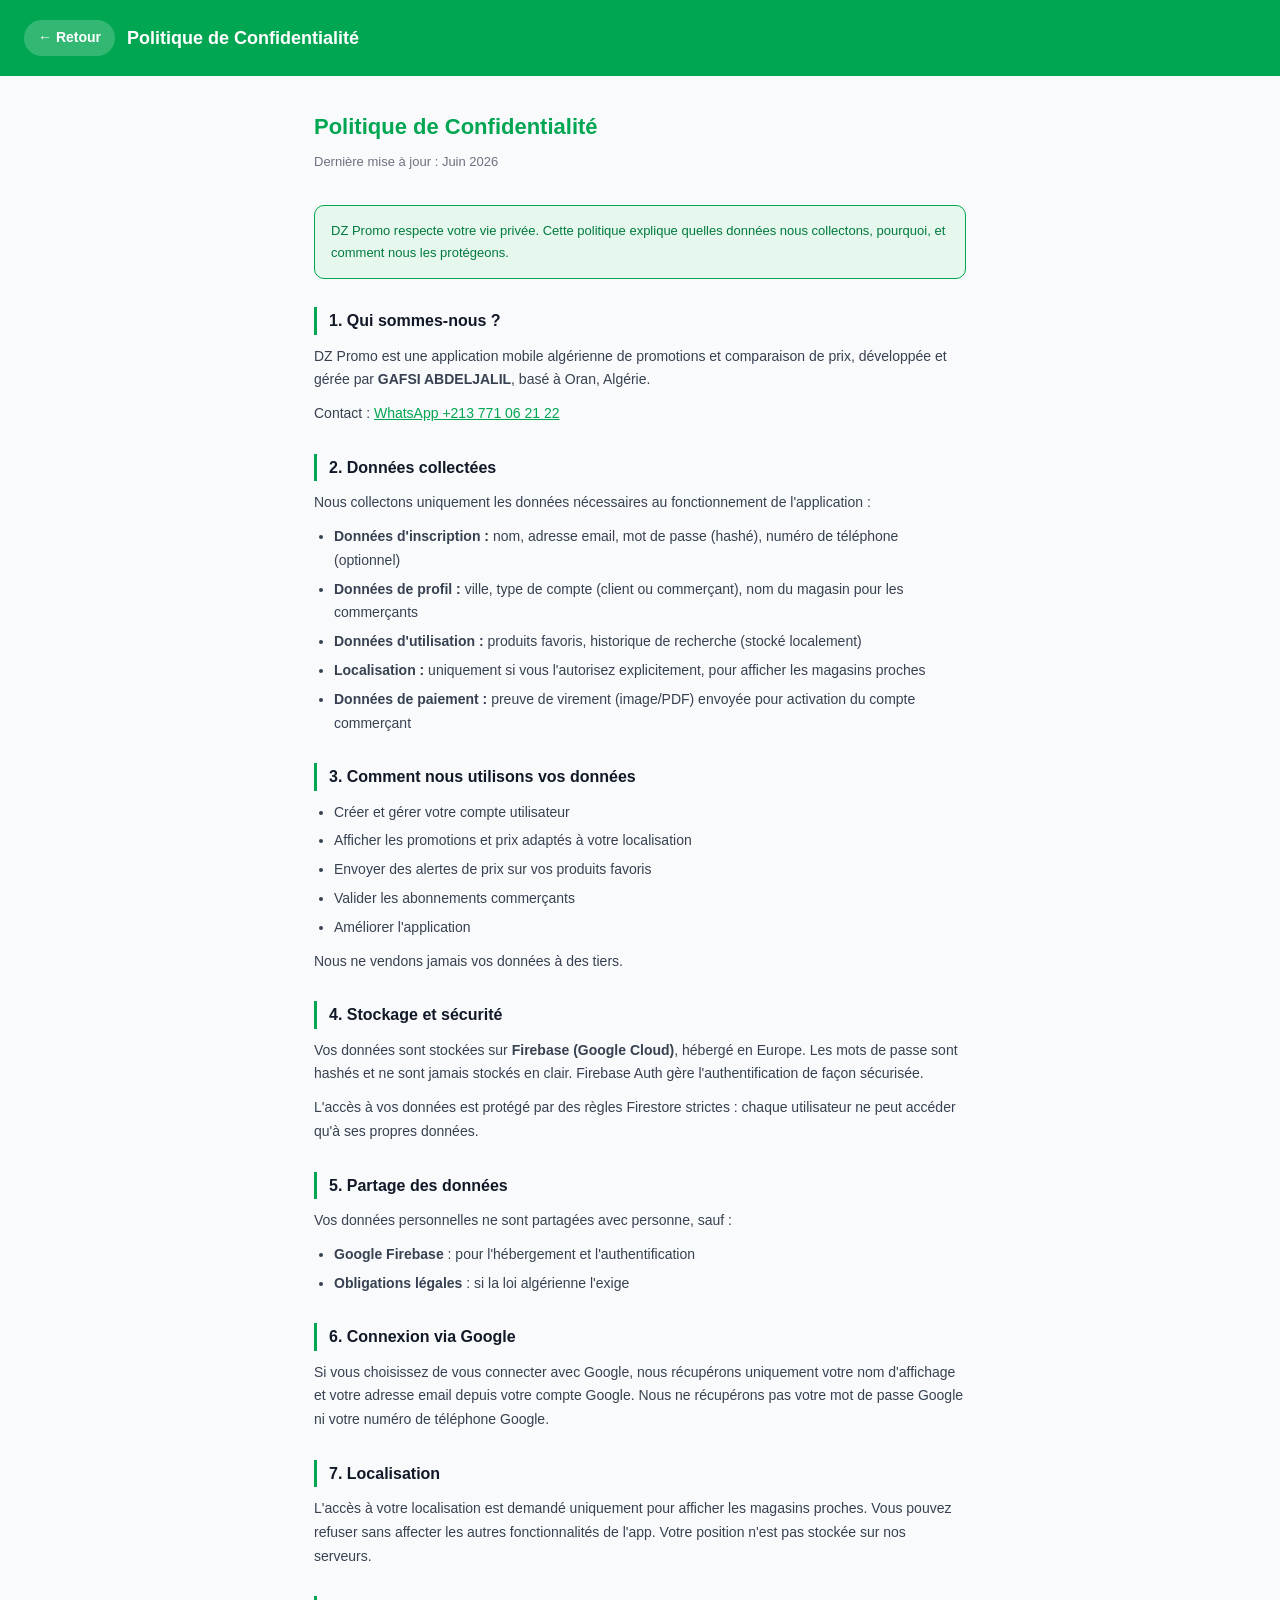
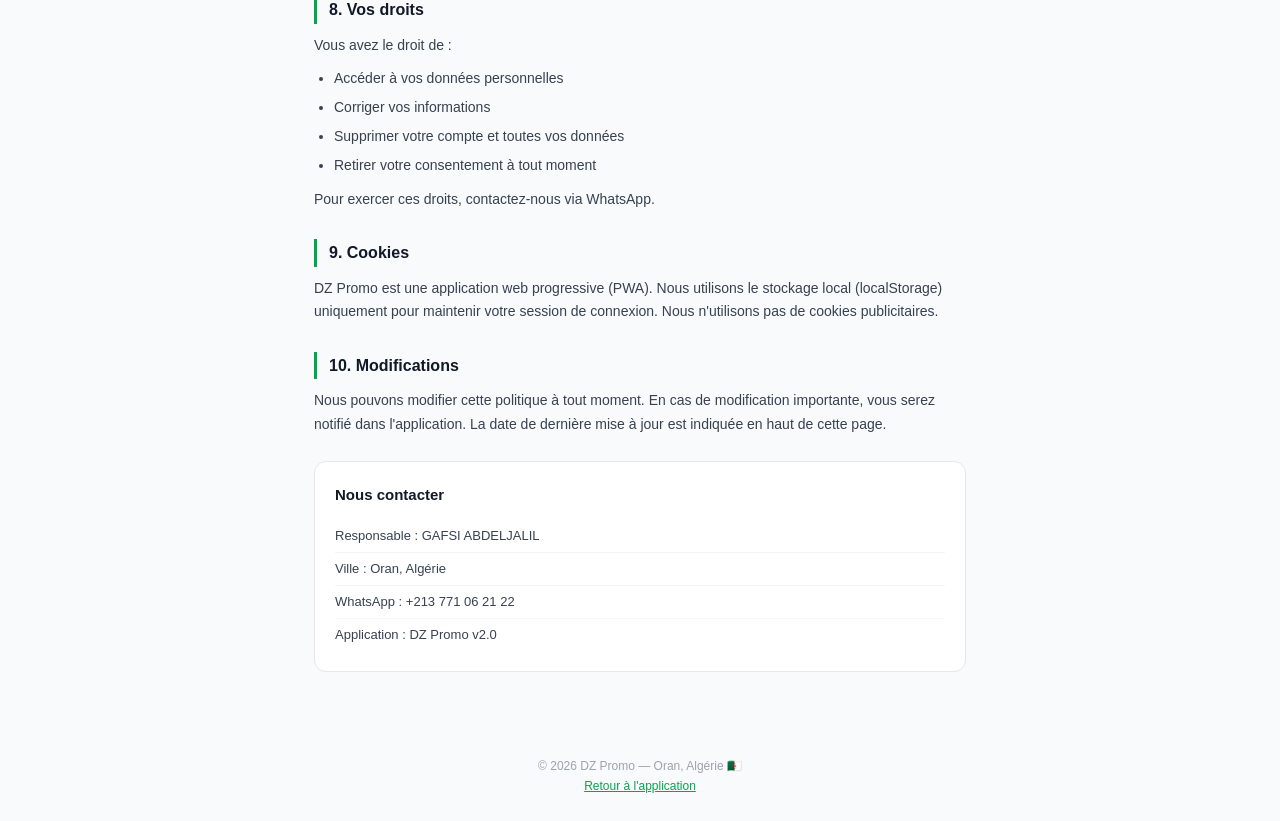
<file: politique-confidentialite.html>
<!DOCTYPE html>
<html lang="fr">
<head>
  <meta charset="UTF-8">
  <meta name="viewport" content="width=device-width,initial-scale=1">
  <meta name="theme-color" content="#00A651">
  <title>Politique de Confidentialité — DZ Promo</title>
  <link rel="icon" href="./favicon.ico">
  <style>
    * { box-sizing: border-box; margin: 0; padding: 0; }
    body {
      font-family: 'Cairo', -apple-system, sans-serif;
      background: #F9FAFB;
      color: #111827;
      line-height: 1.7;
      padding: 0;
    }
    header {
      background: #00A651;
      padding: 20px 24px;
      display: flex;
      align-items: center;
      gap: 12px;
    }
    .back-btn {
      color: #fff;
      text-decoration: none;
      font-size: 14px;
      font-weight: 600;
      background: rgba(255,255,255,0.2);
      padding: 6px 14px;
      border-radius: 20px;
    }
    .header-title {
      font-size: 18px;
      font-weight: 700;
      color: #fff;
    }
    .content {
      max-width: 700px;
      margin: 0 auto;
      padding: 32px 24px 60px;
    }
    h1 { font-size: 22px; font-weight: 800; color: #00A651; margin-bottom: 6px; }
    .date { font-size: 13px; color: #6B7280; margin-bottom: 32px; }
    h2 {
      font-size: 16px; font-weight: 700; color: #111827;
      margin: 28px 0 10px;
      padding-left: 12px;
      border-left: 3px solid #00A651;
    }
    p { font-size: 14px; color: #374151; margin-bottom: 10px; }
    ul { padding-left: 20px; margin-bottom: 10px; }
    ul li { font-size: 14px; color: #374151; margin-bottom: 5px; }
    .highlight {
      background: #E6F7EE;
      border: 1px solid #00A651;
      border-radius: 10px;
      padding: 14px 16px;
      margin: 16px 0;
      font-size: 13px;
      color: #007A3D;
    }
    .contact-box {
      background: #fff;
      border: 1px solid #E5E7EB;
      border-radius: 12px;
      padding: 20px;
      margin-top: 24px;
    }
    .contact-box h3 { font-size: 15px; font-weight: 700; margin-bottom: 12px; }
    .contact-row { font-size: 13px; color: #374151; padding: 5px 0; border-bottom: 1px solid #F3F4F6; }
    .contact-row:last-child { border-bottom: none; }
    footer {
      text-align: center;
      padding: 24px;
      font-size: 12px;
      color: #9CA3AF;
    }
  </style>
</head>
<body>

  <header>
    <a href="./index.html" class="back-btn">← Retour</a>
    <div class="header-title">Politique de Confidentialité</div>
  </header>

  <div class="content">
    <h1>Politique de Confidentialité</h1>
    <div class="date">Dernière mise à jour : Juin 2026</div>

    <div class="highlight">
      DZ Promo respecte votre vie privée. Cette politique explique quelles données nous collectons, pourquoi, et comment nous les protégeons.
    </div>

    <h2>1. Qui sommes-nous ?</h2>
    <p>DZ Promo est une application mobile algérienne de promotions et comparaison de prix, développée et gérée par <strong>GAFSI ABDELJALIL</strong>, basé à Oran, Algérie.</p>
    <p>Contact : <a href="https://wa.me/213771062122" style="color:#00A651;">WhatsApp +213 771 06 21 22</a></p>

    <h2>2. Données collectées</h2>
    <p>Nous collectons uniquement les données nécessaires au fonctionnement de l'application :</p>
    <ul>
      <li><strong>Données d'inscription :</strong> nom, adresse email, mot de passe (hashé), numéro de téléphone (optionnel)</li>
      <li><strong>Données de profil :</strong> ville, type de compte (client ou commerçant), nom du magasin pour les commerçants</li>
      <li><strong>Données d'utilisation :</strong> produits favoris, historique de recherche (stocké localement)</li>
      <li><strong>Localisation :</strong> uniquement si vous l'autorisez explicitement, pour afficher les magasins proches</li>
      <li><strong>Données de paiement :</strong> preuve de virement (image/PDF) envoyée pour activation du compte commerçant</li>
    </ul>

    <h2>3. Comment nous utilisons vos données</h2>
    <ul>
      <li>Créer et gérer votre compte utilisateur</li>
      <li>Afficher les promotions et prix adaptés à votre localisation</li>
      <li>Envoyer des alertes de prix sur vos produits favoris</li>
      <li>Valider les abonnements commerçants</li>
      <li>Améliorer l'application</li>
    </ul>
    <p>Nous ne vendons jamais vos données à des tiers.</p>

    <h2>4. Stockage et sécurité</h2>
    <p>Vos données sont stockées sur <strong>Firebase (Google Cloud)</strong>, hébergé en Europe. Les mots de passe sont hashés et ne sont jamais stockés en clair. Firebase Auth gère l'authentification de façon sécurisée.</p>
    <p>L'accès à vos données est protégé par des règles Firestore strictes : chaque utilisateur ne peut accéder qu'à ses propres données.</p>

    <h2>5. Partage des données</h2>
    <p>Vos données personnelles ne sont partagées avec personne, sauf :</p>
    <ul>
      <li><strong>Google Firebase</strong> : pour l'hébergement et l'authentification</li>
      <li><strong>Obligations légales</strong> : si la loi algérienne l'exige</li>
    </ul>

    <h2>6. Connexion via Google</h2>
    <p>Si vous choisissez de vous connecter avec Google, nous récupérons uniquement votre nom d'affichage et votre adresse email depuis votre compte Google. Nous ne récupérons pas votre mot de passe Google ni votre numéro de téléphone Google.</p>

    <h2>7. Localisation</h2>
    <p>L'accès à votre localisation est demandé uniquement pour afficher les magasins proches. Vous pouvez refuser sans affecter les autres fonctionnalités de l'app. Votre position n'est pas stockée sur nos serveurs.</p>

    <h2>8. Vos droits</h2>
    <p>Vous avez le droit de :</p>
    <ul>
      <li>Accéder à vos données personnelles</li>
      <li>Corriger vos informations</li>
      <li>Supprimer votre compte et toutes vos données</li>
      <li>Retirer votre consentement à tout moment</li>
    </ul>
    <p>Pour exercer ces droits, contactez-nous via WhatsApp.</p>

    <h2>9. Cookies</h2>
    <p>DZ Promo est une application web progressive (PWA). Nous utilisons le stockage local (localStorage) uniquement pour maintenir votre session de connexion. Nous n'utilisons pas de cookies publicitaires.</p>

    <h2>10. Modifications</h2>
    <p>Nous pouvons modifier cette politique à tout moment. En cas de modification importante, vous serez notifié dans l'application. La date de dernière mise à jour est indiquée en haut de cette page.</p>

    <div class="contact-box">
      <h3>Nous contacter</h3>
      <div class="contact-row">Responsable : GAFSI ABDELJALIL</div>
      <div class="contact-row">Ville : Oran, Algérie</div>
      <div class="contact-row">WhatsApp : +213 771 06 21 22</div>
      <div class="contact-row">Application : DZ Promo v2.0</div>
    </div>
  </div>

  <footer>
    © 2026 DZ Promo — Oran, Algérie 🇩🇿<br>
    <a href="./index.html" style="color:#00A651;">Retour à l'application</a>
  </footer>

</body>
</html>
</file>
